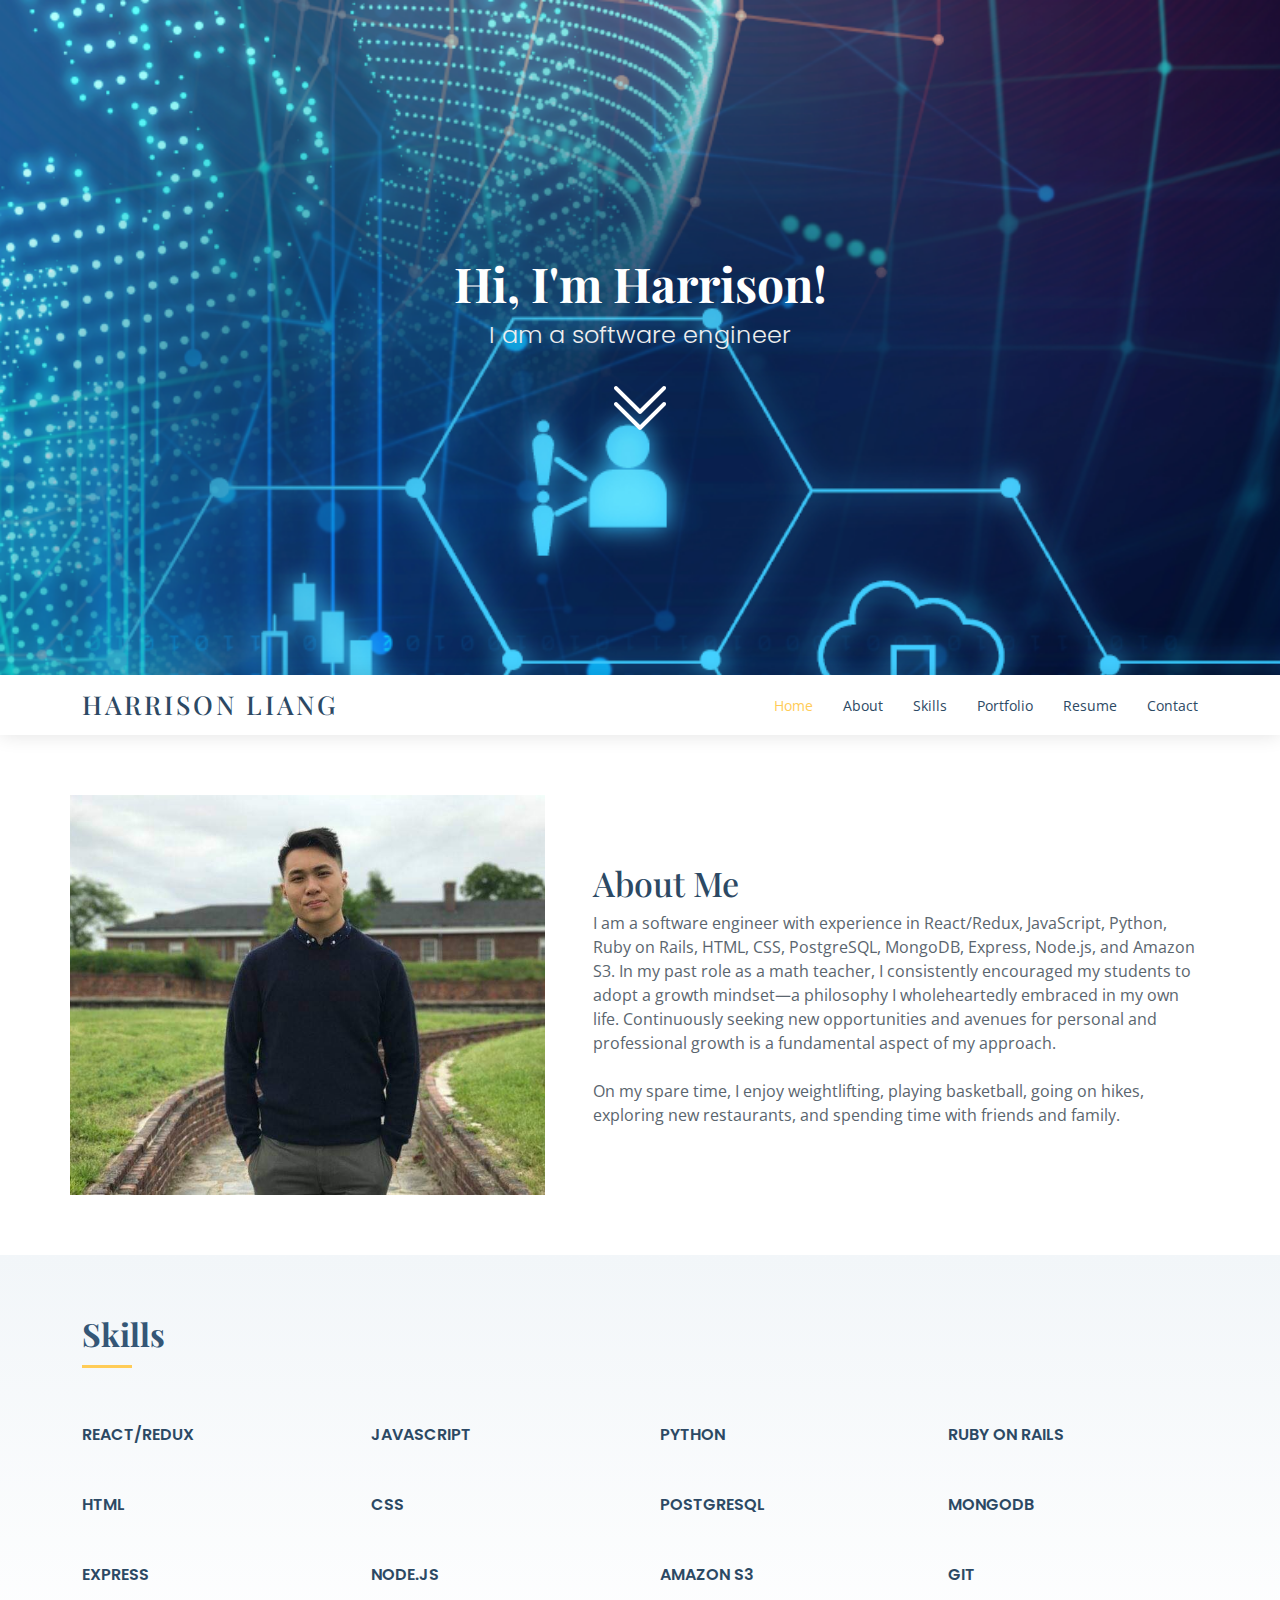
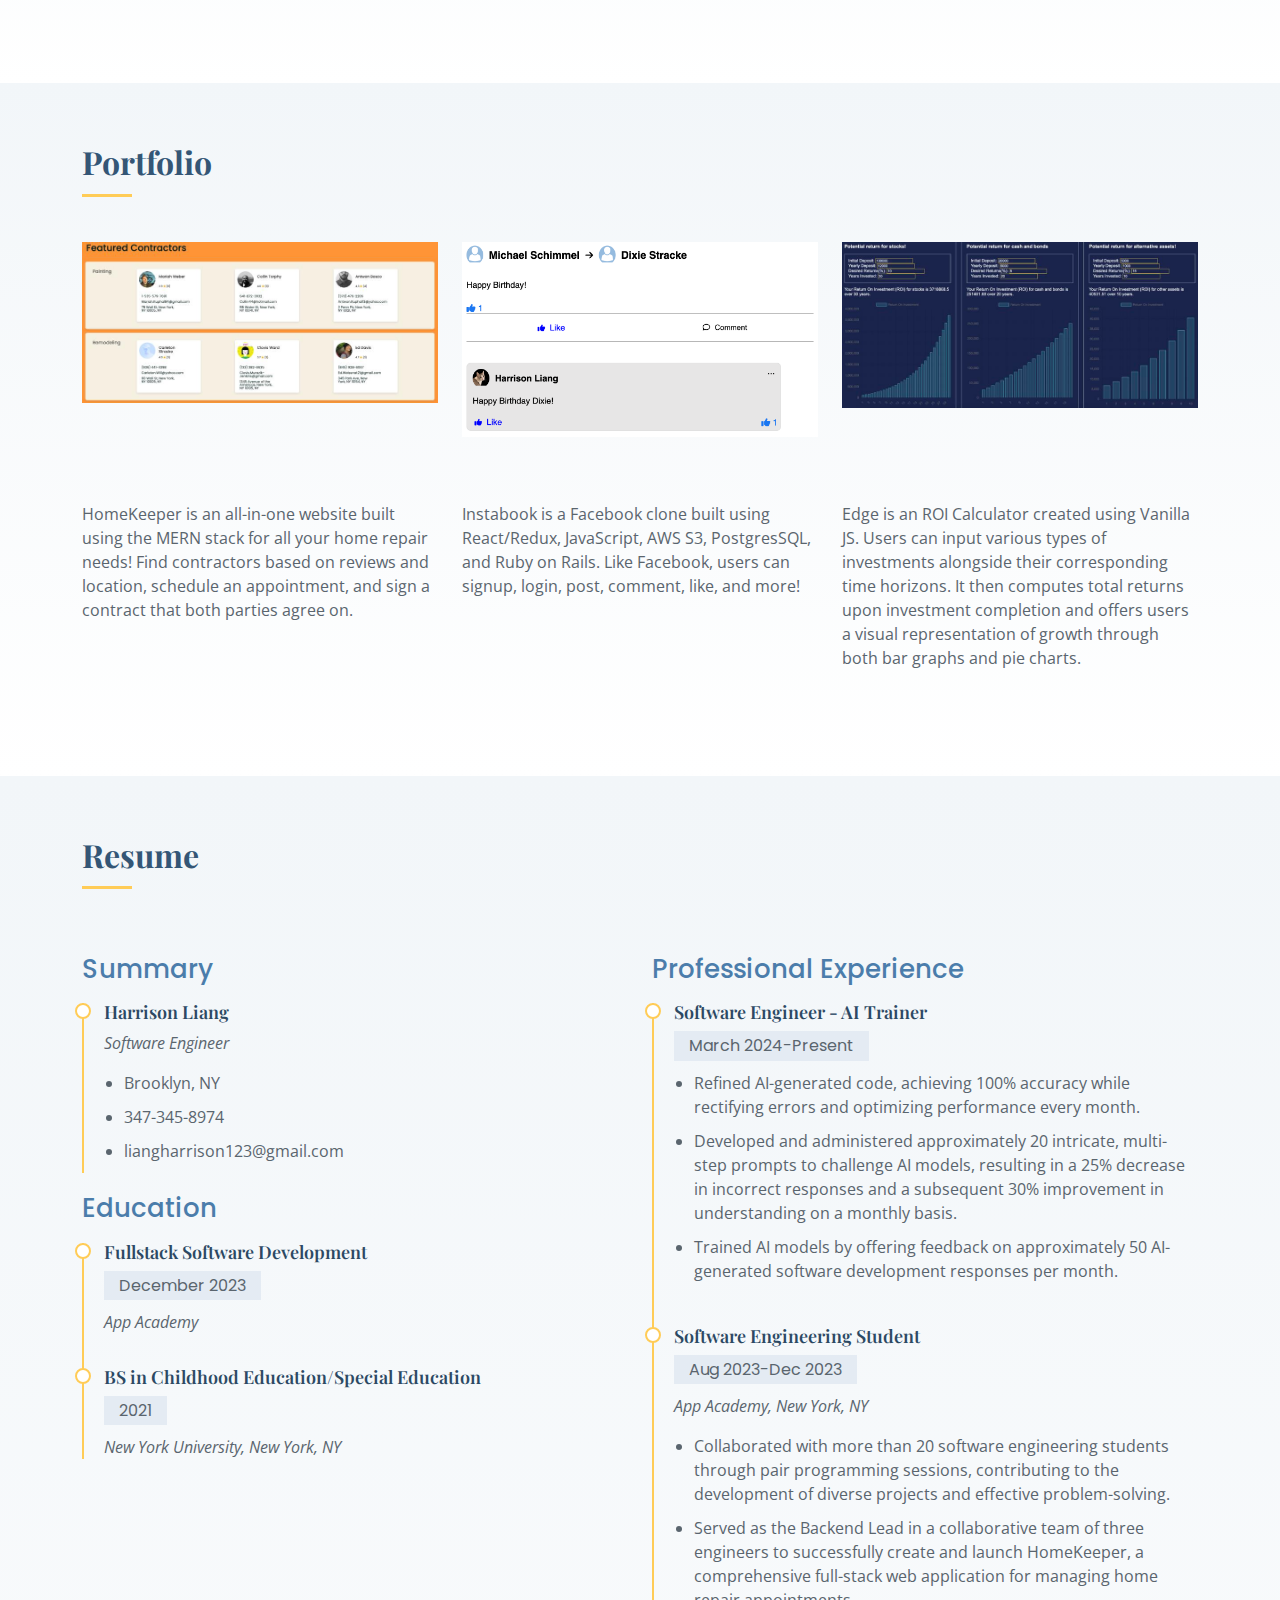
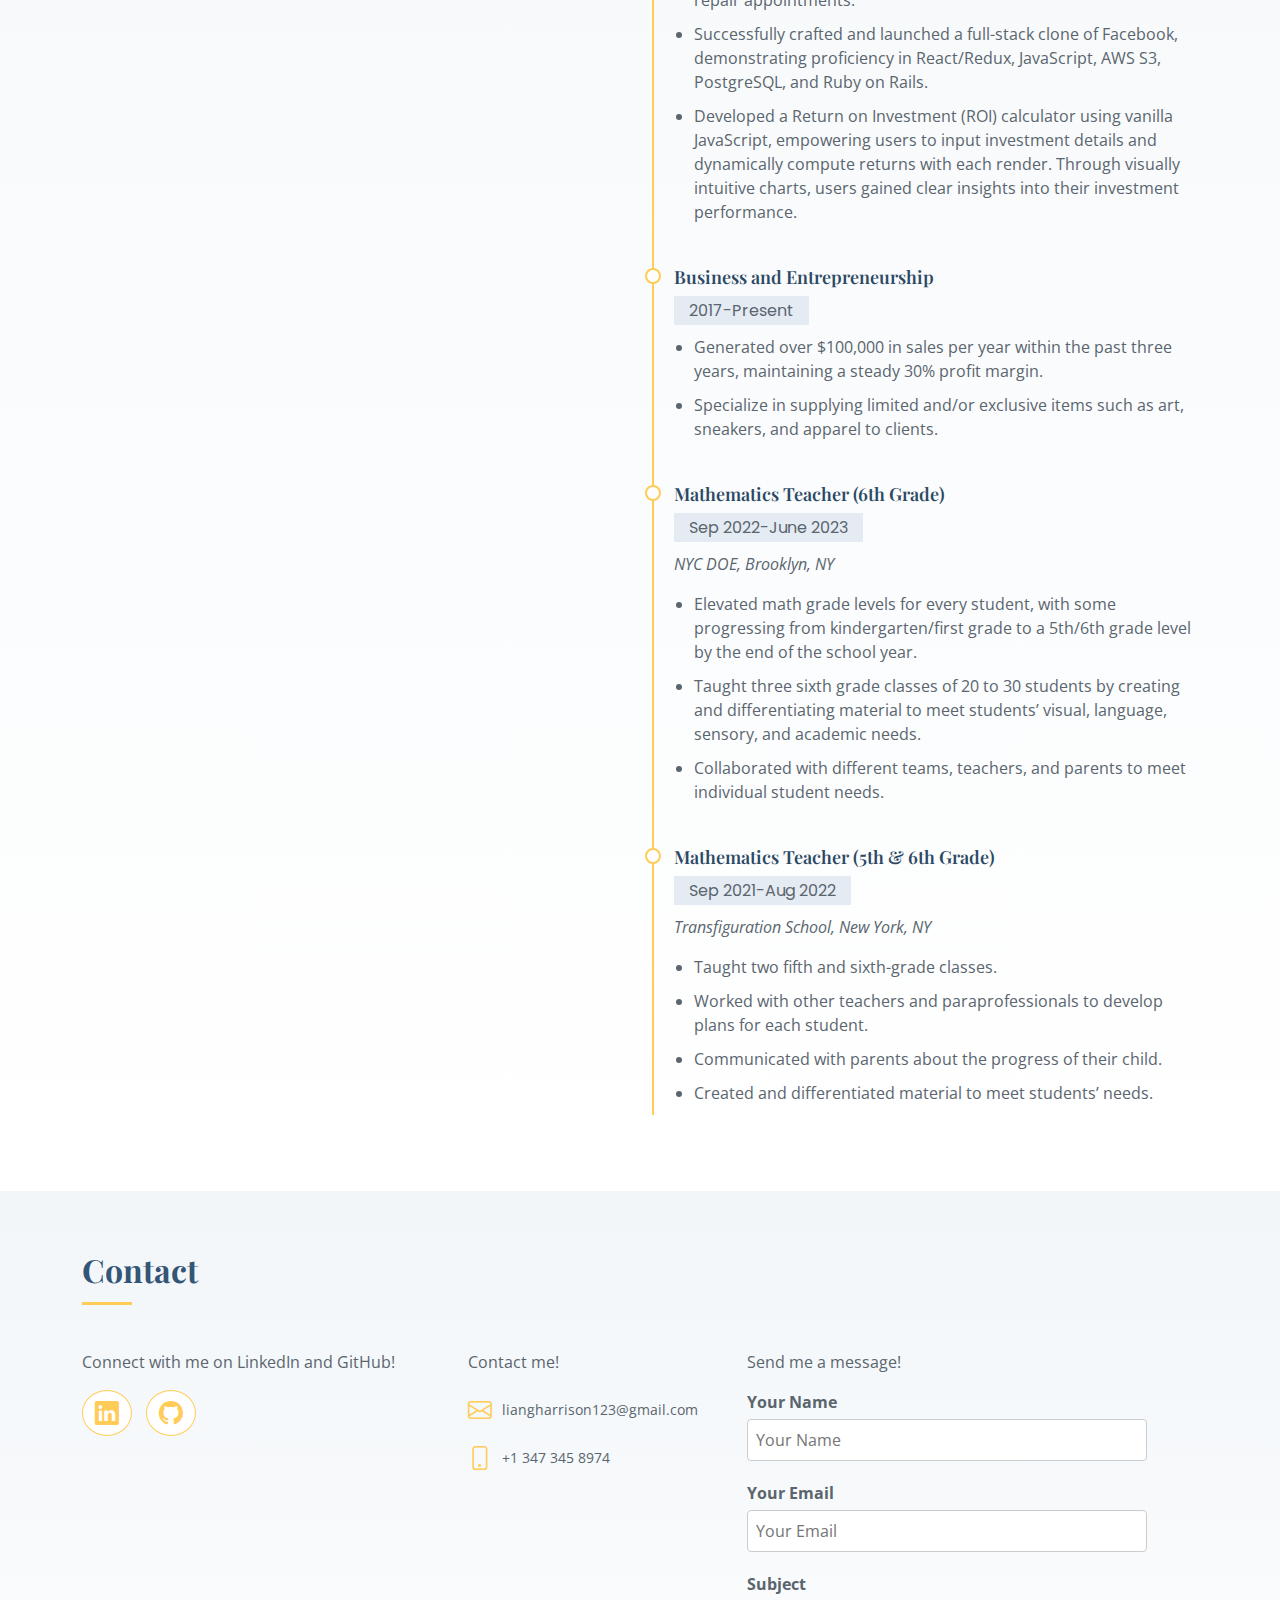
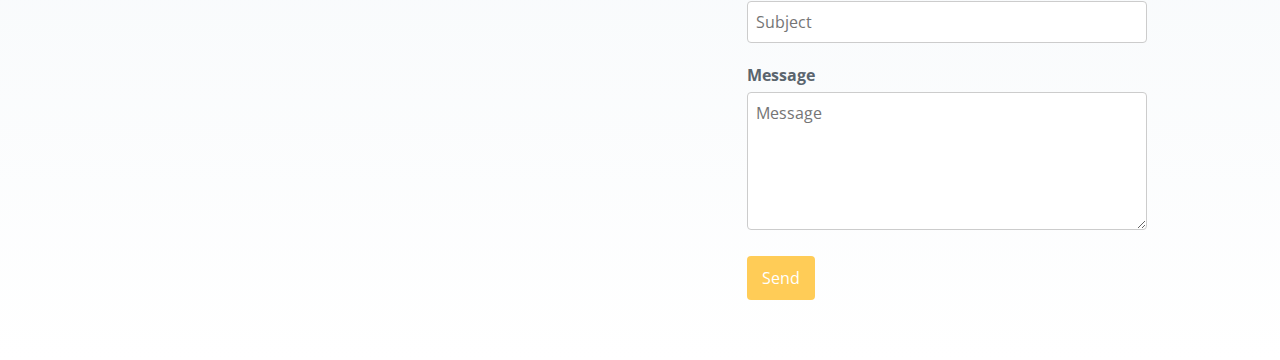
<file: index.html>
<!DOCTYPE html>
<html lang="en">

<head>
  <meta charset="utf-8">
  <meta content="width=device-width, initial-scale=1.0" name="viewport">

  <title>Harrison's Personal Website</title>
  <meta content="" name="description">
  <meta content="" name="keywords">

  <!-- Favicons -->
  <link href="assets/img/h-favicon.jpeg" rel="icon">
  <link href="assets/img/h-favicon.jpeg" rel="icon">

  <!-- Google Fonts -->
  <link href="https://fonts.googleapis.com/css?family=Open+Sans:300,300i,400,400i,600,600i,700,700i|Poppins:300,300i,400,400i,500,500i,600,600i,700,700i|Playfair+Display:400,400i,500,500i,600,600i,700,700i&subset=cyrillic" rel="stylesheet">

  <!-- Vendor CSS Files -->
  <link href="assets/vendor/bootstrap/css/bootstrap.min.css" rel="stylesheet">
  <link href="assets/vendor/bootstrap-icons/bootstrap-icons.css" rel="stylesheet">
  <link href="assets/vendor/boxicons/css/boxicons.min.css" rel="stylesheet">
  <link href="assets/vendor/glightbox/css/glightbox.min.css" rel="stylesheet">
  <link href="assets/vendor/swiper/swiper-bundle.min.css" rel="stylesheet">

  <!-- Template Main CSS File -->
  <link href="assets/css/style.css" rel="stylesheet">

  <!-- =======================================================
  * Template Name: Lonely
  * Updated: Sep 18 2023 with Bootstrap v5.3.2
  * Template URL: https://bootstrapmade.com/free-html-bootstrap-template-lonely/
  * Author: BootstrapMade.com
  * License: https://bootstrapmade.com/license/
  ======================================================== -->
</head>

<body>

  <!-- ======= Hero Section ======= -->
  <section id="hero" class="d-flex flex-column align-items-center justify-content-center">
    <h1>Hi, I'm Harrison!</h1>
    <h2>I am a software engineer</h2>
    <a href="#about" class="btn-get-started scrollto"><i class="bi bi-chevron-double-down"></i></a>
  </section><!-- End Hero -->

  <!-- ======= Header ======= -->
  <header id="header" class="d-flex align-items-center">
    <div class="container d-flex align-items-center justify-content-between">

      <div class="logo">
        <h1><a href="index.html">Harrison Liang</a></h1>
        <!-- Uncomment below if you prefer to use an image logo -->
        <!-- <a href="index.html"><img src="assets/img/logo.png" alt="" class="img-fluid"></a>-->
      </div>

      <nav id="navbar" class="navbar">
        <ul>
          <li><a class="nav-link scrollto active" href="#hero">Home</a></li>
          <li><a class="nav-link scrollto" href="#about">About</a></li>
          <li><a class="nav-link scrollto" href="#skills">Skills</a></li>
          <li><a class="nav-link scrollto" href="#portfolio">Portfolio</a></li>
          <li><a class="nav-link scrollto" href="#resume">Resume</a></li>
          <li><a class="nav-link scrollto" href="#contact">Contact</a></li>
        </ul>
        <i class="bi bi-list mobile-nav-toggle"></i>
      </nav><!-- .navbar -->

    </div>
  </header><!-- End Header -->

  <main id="main">

    <!-- ======= About Section ======= -->
    <section id="about" class="about">
      <div class="container">

        <div class="row no-gutters">
          <div class="image col-xl-5 d-flex align-items-stretch justify-content-center justify-content-lg-start"></div>
          <div class="col-xl-7 ps-0 ps-lg-5 pe-lg-1 d-flex align-items-stretch">
            <div class="content d-flex flex-column justify-content-center">
              <h3>About Me</h3>
              <p>
                I am a software engineer with experience in React/Redux, JavaScript, Python, Ruby on Rails, HTML, CSS, PostgreSQL, MongoDB, Express, Node.js, and Amazon S3. In my past role as a math teacher, I consistently encouraged my students to adopt a growth mindset—a philosophy I wholeheartedly embraced in my own life. Continuously seeking new opportunities and avenues for personal and professional growth is a fundamental aspect of my approach.
              </p>
              <br>
              <p>
                On my spare time, I enjoy weightlifting, playing basketball, going on hikes, exploring new restaurants, and spending time with friends and family.
              </p>
            </div><!-- End .content-->
          </div>
        </div>

      </div>
    </section><!-- End About Section -->

    <!-- ======= Skills Section ======= -->
    <section id="skills" class="skills section-bg">
      <div class="container">

        <div class="section-title">
          <h2>Skills</h2>
          <!-- <p>Magnam dolores commodi suscipit. Necessitatibus eius consequatur ex aliquid fuga eum quidem. Sit sint consectetur velit. Quisquam quos quisquam cupiditate. Et nemo qui impedit suscipit alias ea. Quia fugiat sit in iste officiis commodi quidem hic quas.</p> -->
        </div>

        <div class="row skills-content">

          <div class="col-lg-3">
            <div class="progress">
              <span class="skill">React/Redux <i class="val"></i></span>
              <div class="progress-bar-wrap"></div>
            </div>
          </div>
        
          <div class="col-lg-3">
            <div class="progress">
              <span class="skill">JavaScript <i class="val"></i></span>
              <div class="progress-bar-wrap"></div>
            </div>
          </div>
        
          <div class="col-lg-3">
            <div class="progress">
              <span class="skill">Python <i class="val"></i></span>
              <div class="progress-bar-wrap"></div>
            </div>
          </div>
        
          <div class="col-lg-3">
            <div class="progress">
              <span class="skill">Ruby on Rails <i class="val"></i></span>
              <div class="progress-bar-wrap"></div>
            </div>
          </div>
        
          <div class="col-lg-3">
            <div class="progress">
              <span class="skill">HTML <i class="val"></i></span>
              <div class="progress-bar-wrap"></div>
            </div>
          </div>
        
          <div class="col-lg-3">
            <div class="progress">
              <span class="skill">CSS <i class="val"></i></span>
              <div class="progress-bar-wrap"></div>
            </div>
          </div>
        
          <div class="col-lg-3">
            <div class="progress">
              <span class="skill">PostgreSQL <i class="val"></i></span>
              <div class="progress-bar-wrap"></div>
            </div>
          </div>
        
          <div class="col-lg-3">
            <div class="progress">
              <span class="skill">MongoDB <i class="val"></i></span>
              <div class="progress-bar-wrap"></div>
            </div>
          </div>
        
          <div class="col-lg-3">
            <div class="progress">
              <span class="skill">Express <i class="val"></i></span>
              <div class="progress-bar-wrap"></div>
            </div>
          </div>
        
          <div class="col-lg-3">
            <div class="progress">
              <span class="skill">Node.js <i class="val"></i></span>
              <div class="progress-bar-wrap"></div>
            </div>
          </div>
        
          <div class="col-lg-3">
            <div class="progress">
              <span class="skill">Amazon S3 <i class="val"></i></span>
              <div class="progress-bar-wrap"></div>
            </div>
          </div>

          <div class="col-lg-3">
            <div class="progress">
              <span class="skill">Git <i class="val"></i></span>
              <div class="progress-bar-wrap"></div>
            </div>
          </div>
        
        </div>        
        
      </div>
    </section><!-- End Skills Section -->


    <!-- ======= Portfolio Section ======= -->
    <section id="portfolio" class="portfolio section-bg">
      <div class="container">

        <div class="section-title">
          <h2>Portfolio</h2>
        </div>

        <div class="row portfolio-container">

          <div class="col-lg-4 col-md-6 portfolio-item filter-app">
            <div class="portfolio-wrap">
              <img src="assets/img/portfolio/home-keeper.jpeg" class="img-fluid" alt="">
              <div class="portfolio-info">
                <h4>HomeKeeper</h4>
                <!-- <p>App</p> -->
              </div>
              <div class="portfolio-links">
                <!-- <a href="assets/img/portfolio/portfolio-1.jpg" data-gallery="portfolioGallery" class="portfolio-lightbox" title="App 1"><i class="bx bx-plus"></i></a> -->
                <a href="https://home-keeper.com/" title="More Details" target="_blank"><i class="bx bx-link"></i></a>
              </div>
            </div>
            <p>HomeKeeper is an all-in-one website built using the MERN stack for all your home repair needs! Find contractors based on reviews and location, schedule an appointment, and sign a contract that both parties agree on.</p>
          </div>

          <div class="col-lg-4 col-md-6 portfolio-item filter-web">
            <div class="portfolio-wrap">
              <img src="assets/img/portfolio/instabook.png" class="img-fluid" alt="">
              <div class="portfolio-info">
                <h4>Instabook</h4>
                <!-- <p>Web</p> -->
              </div>
              <div class="portfolio-links">
                <!-- <a href="assets/img/portfolio/portfolio-2.jpg" data-gallery="portfolioGallery" class="portfolio-lightbox" title="Web 3"><i class="bx bx-plus"></i></a> -->
                <a href="https://instabook-clone.onrender.com/" title="More Details" target="_blank"><i class="bx bx-link"></i></a>
              </div>
            </div>
            <p>Instabook is a Facebook clone built using React/Redux, JavaScript, AWS S3, PostgresSQL, and Ruby on Rails. Like Facebook, users can signup, login, post, comment, like, and more!</p>
          </div>

          <div class="col-lg-4 col-md-6 portfolio-item filter-app">
            <div class="portfolio-wrap">
              <img src="assets/img/portfolio/edge.jpeg" class="img-fluid" alt="">
              <div class="portfolio-info">
                <h4>Edge</h4>
                <!-- <p>App</p> -->
              </div>
              <div class="portfolio-links">
                <!-- <a href="assets/img/portfolio/portfolio-3.jpg" data-gallery="portfolioGallery" class="portfolio-lightbox" title="App 2"><i class="bx bx-plus"></i></a> -->
                <a href="https://harrisonlhl123.github.io/roi-calculator/" title="More Details" target="_blank"><i class="bx bx-link"></i></a>
              </div>
            </div>
            <p>Edge is an ROI Calculator created using Vanilla JS. Users can input various types of investments alongside their corresponding time horizons. It then computes total returns upon investment completion and offers users a visual representation of growth through both bar graphs and pie charts.</p>
          </div>

        </div>

      </div>
    </section><!-- End Portfolio Section -->

    <!-- ======= Resume Section ======= -->
    <section id="resume" class="resume section-bg">
      <div class="container">
    
        <div class="section-title">
          <h2>Resume</h2>
          <!-- <p>Magnam dolores commodi suscipit. Necessitatibus eius consequatur ex aliquid fuga eum quidem. Sit sint consectetur velit. Quisquam quos quisquam cupiditate. Et nemo qui impedit suscipit alias ea. Quia fugiat sit in iste officiis commodi quidem hic quas.</p> -->
        </div>
    
        <div class="row">
          <div class="col-lg-6">
            <h3 class="resume-title">Summary</h3>
            <div class="resume-item pb-0">
              <h4>Harrison Liang</h4>
              <p><em>Software Engineer</em></p>
              <ul>
                <li>Brooklyn, NY</li>
                <li>347-345-8974</li>
                <li>liangharrison123@gmail.com</li>
              </ul>
            </div>
    
            <h3 class="resume-title">Education</h3>
            <div class="resume-item">
              <h4>Fullstack Software Development</h4>
              <h5>December 2023</h5>
              <p><em>App Academy</em></p>
            </div>
            <div class="resume-item">
              <h4>BS in Childhood Education/Special Education</h4>
              <h5>2021</h5>
              <p><em>New York University, New York, NY</em></p>
            </div>
          </div>
          
          <div class="col-lg-6">
            <h3 class="resume-title">Professional Experience</h3>
            <div class="resume-item">
              <h4>Software Engineer - AI Trainer</h4>
              <h5>March 2024-Present</h5>
              <ul>
                <li>Refined AI-generated code, achieving 100% accuracy while rectifying errors and optimizing performance every month.</li>
                <li>Developed and administered approximately 20 intricate, multi-step prompts to challenge AI models, resulting in a 25% decrease in incorrect responses and a subsequent 30% improvement in understanding on a monthly basis.</li>
                <li>Trained AI models by offering feedback on approximately 50 AI-generated software development responses per month.</li>
              </ul>
            </div>
            
            <div class="resume-item">
              <h4>Software Engineering Student</h4>
              <h5>Aug 2023-Dec 2023</h5>
              <p><em>App Academy, New York, NY</em></p>
              <ul>
                <li>Collaborated with more than 20 software engineering students through pair programming sessions, contributing to the development of diverse projects and effective problem-solving.</li>
                <li>Served as the Backend Lead in a collaborative team of three engineers to successfully create and launch HomeKeeper, a comprehensive full-stack web application for managing home repair appointments.</li>
                <li>Successfully crafted and launched a full-stack clone of Facebook, demonstrating proficiency in React/Redux, JavaScript, AWS S3, PostgreSQL, and Ruby on Rails.</li>
                <li>Developed a Return on Investment (ROI) calculator using vanilla JavaScript, empowering users to input investment details and dynamically compute returns with each render. Through visually intuitive charts, users gained clear insights into their investment performance.</li>
              </ul>
            </div>

            <div class="resume-item">
              <h4>Business and Entrepreneurship</h4>
              <h5>2017-Present</h5>
              <ul>
                <li>Generated over $100,000 in sales per year within the past three years, maintaining a steady 30% profit margin.</li>
                <li>Specialize in supplying limited and/or exclusive items such as art, sneakers, and apparel to clients.</li>
              </ul>
            </div>
    
            <div class="resume-item">
              <h4>Mathematics Teacher (6th Grade)</h4>
              <h5>Sep 2022-June 2023</h5>
              <p><em>NYC DOE, Brooklyn, NY</em></p>
              <ul>
                <li>Elevated math grade levels for every student, with some progressing from kindergarten/first grade to a 5th/6th grade level by the end of the school year.</li>
                <li>Taught three sixth grade classes of 20 to 30 students by creating and differentiating material to meet students’ visual, language, sensory, and academic needs.</li>
                <li>Collaborated with different teams, teachers, and parents to meet individual student needs.</li>
              </ul>
            </div>
    
            <div class="resume-item">
              <h4>Mathematics Teacher (5th & 6th Grade)</h4>
              <h5>Sep 2021-Aug 2022</h5>
              <p><em>Transfiguration School, New York, NY</em></p>
              <ul>
                <li>Taught two fifth and sixth-grade classes.</li>
                <li>Worked with other teachers and paraprofessionals to develop plans for each student.</li>
                <li>Communicated with parents about the progress of their child.</li>
                <li>Created and differentiated material to meet students’ needs.</li>
              </ul>
            </div>
          </div>
        </div>
    
      </div>
    </section><!-- End Resume Section -->

    <!-- ======= Contact Section ======= -->
    <section id="contact" class="contact section-bg">
      <div class="container">
        <div class="section-title">
          <h2>Contact</h2>
        </div>
        <div class="row">
          <div class="col-lg-4 col-md-4">
            <div class="contact-about">
              <div class="social-links">
                <p>Connect with me on LinkedIn and GitHub!</p>
                <a href="https://www.linkedin.com/in/harrison-l-2738bb103/" class="linkedin" target="_blank"><i class="bi bi-linkedin"></i></a>
                <a href="https://github.com/harrisonlhl123" class="linkedin" target="_blank"><i class="bi bi-github"></i></a>
              </div>
            </div>
          </div>
          <div class="col-lg-3 col-md-4">
            <p>Contact me!</p>
            <div class="info">
              <div class="d-flex align-items-center mt-4">
                <i class="bi bi-envelope"></i>
                <p>liangharrison123@gmail.com</p>
              </div>
              <div class="d-flex align-items-center mt-4">
                <i class="bi bi-phone"></i>
                <p>+1 347 345 8974</p>
              </div>
            </div>
          </div>
          <div class="col-lg-5 col-md-8">
            <p>Send me a message!</p>
            <form id="contactForm" action="https://formsubmit.co/liangharrison123@gmail.com" method="POST">
              <div class="form-group">
                  <label for="name">Your Name</label>
                  <input type="text" id="name" name="name" placeholder="Your Name" required>
              </div>
              <div class="form-group">
                  <label for="email">Your Email</label>
                  <input type="email" id="email" name="email" placeholder="Your Email" required>
              </div>
              <div class="form-group">
                  <label for="subject">Subject</label>
                  <input type="text" id="subject" name="subject" placeholder="Subject" required>
              </div>
              <div class="form-group">
                  <label for="message">Message</label>
                  <textarea id="message" name="message" rows="5" placeholder="Message" required></textarea>
              </div>
              <button type="submit">Send</button>
              <input type="hidden" name="_captcha" value="false">
            </form>
          </div>

        
        </div>
      </div>
    </section><!-- End Contact Section -->
    
  </main><!-- End #main -->

  <a href="#" class="back-to-top d-flex align-items-center justify-content-center"><i class="bi bi-arrow-up-short"></i></a>

  <!-- Vendor JS Files -->
  <script src="assets/vendor/purecounter/purecounter_vanilla.js"></script>
  <script src="assets/vendor/bootstrap/js/bootstrap.bundle.min.js"></script>
  <script src="assets/vendor/glightbox/js/glightbox.min.js"></script>
  <script src="assets/vendor/isotope-layout/isotope.pkgd.min.js"></script>
  <script src="assets/vendor/swiper/swiper-bundle.min.js"></script>
  <script src="assets/vendor/waypoints/noframework.waypoints.js"></script>
  <script src="assets/vendor/php-email-form/validate.js"></script>

  <!-- Template Main JS File -->
  <script src="assets/js/main.js"></script>

</body>

</html>
</file>
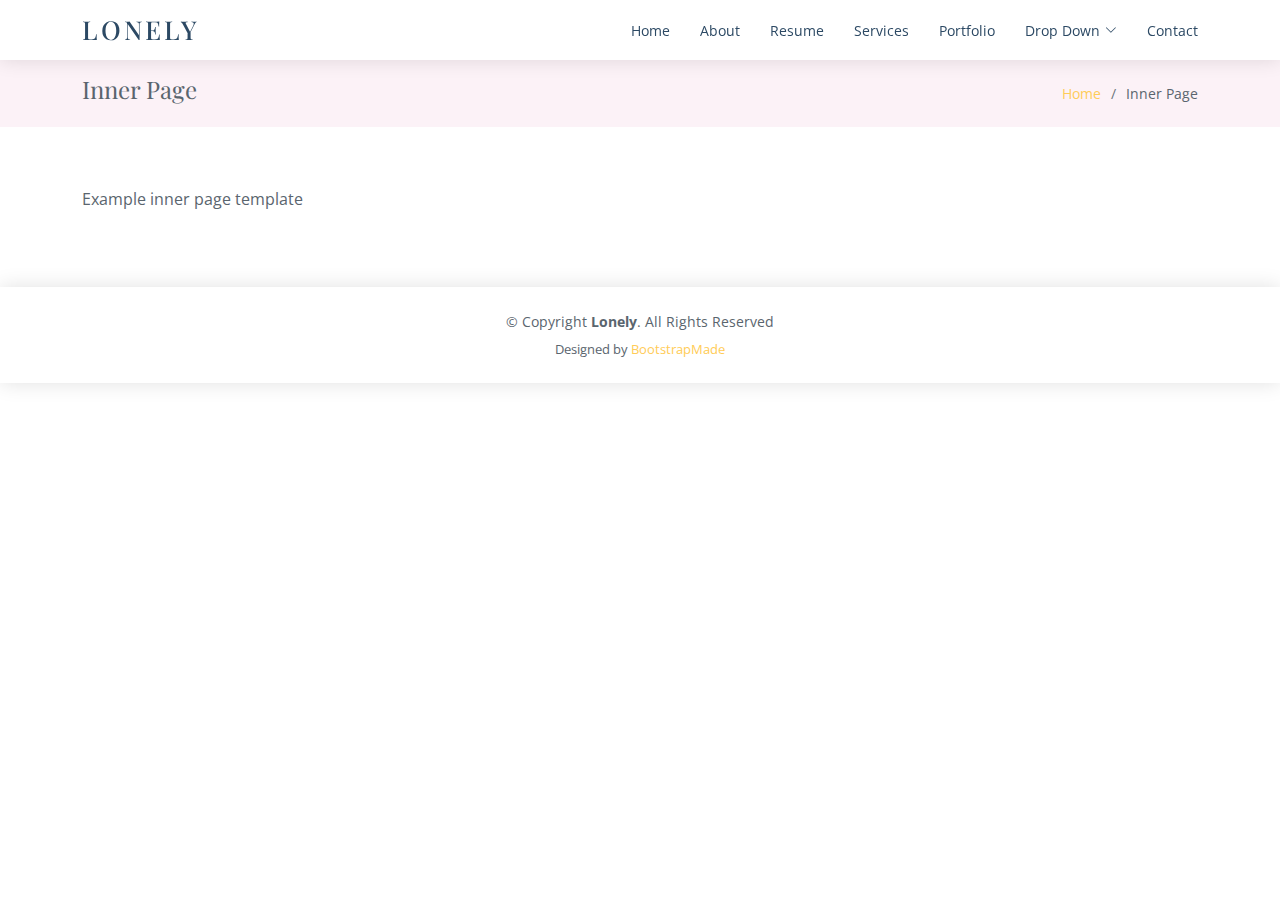
<file: inner-page.html>
<!DOCTYPE html>
<html lang="en">

<head>
  <meta charset="utf-8">
  <meta content="width=device-width, initial-scale=1.0" name="viewport">

  <title>Inner Page - Lonely Bootstrap Template</title>
  <meta content="" name="description">
  <meta content="" name="keywords">

  <!-- Favicons -->
  <link href="assets/img/favicon.png" rel="icon">
  <link href="assets/img/h-favicon.jpeg" rel="h-favicon">

  <!-- Google Fonts -->
  <link href="https://fonts.googleapis.com/css?family=Open+Sans:300,300i,400,400i,600,600i,700,700i|Poppins:300,300i,400,400i,500,500i,600,600i,700,700i|Playfair+Display:400,400i,500,500i,600,600i,700,700i&subset=cyrillic" rel="stylesheet">

  <!-- Vendor CSS Files -->
  <link href="assets/vendor/bootstrap/css/bootstrap.min.css" rel="stylesheet">
  <link href="assets/vendor/bootstrap-icons/bootstrap-icons.css" rel="stylesheet">
  <link href="assets/vendor/boxicons/css/boxicons.min.css" rel="stylesheet">
  <link href="assets/vendor/glightbox/css/glightbox.min.css" rel="stylesheet">
  <link href="assets/vendor/swiper/swiper-bundle.min.css" rel="stylesheet">

  <!-- Template Main CSS File -->
  <link href="assets/css/style.css" rel="stylesheet">

  <!-- =======================================================
  * Template Name: Lonely
  * Updated: Sep 18 2023 with Bootstrap v5.3.2
  * Template URL: https://bootstrapmade.com/free-html-bootstrap-template-lonely/
  * Author: BootstrapMade.com
  * License: https://bootstrapmade.com/license/
  ======================================================== -->
</head>

<body>

  <!-- ======= Header ======= -->
  <header id="header" class="d-flex align-items-center">
    <div class="container d-flex align-items-center justify-content-between">

      <div class="logo">
        <h1><a href="index.html">Lonely</a></h1>
        <!-- Uncomment below if you prefer to use an image logo -->
        <!-- <a href="index.html"><img src="assets/img/logo.png" alt="" class="img-fluid"></a>-->
      </div>

      <nav id="navbar" class="navbar">
        <ul>
          <li><a class="nav-link scrollto " href="#hero">Home</a></li>
          <li><a class="nav-link scrollto" href="#about">About</a></li>
          <li><a class="nav-link scrollto" href="#resume">Resume</a></li>
          <li><a class="nav-link scrollto" href="#services">Services</a></li>
          <li><a class="nav-link scrollto" href="#portfolio">Portfolio</a></li>
          <li class="dropdown"><a href="#"><span>Drop Down</span> <i class="bi bi-chevron-down"></i></a>
            <ul>
              <li><a href="#">Drop Down 1</a></li>
              <li class="dropdown"><a href="#"><span>Deep Drop Down</span> <i class="bi bi-chevron-right"></i></a>
                <ul>
                  <li><a href="#">Deep Drop Down 1</a></li>
                  <li><a href="#">Deep Drop Down 2</a></li>
                  <li><a href="#">Deep Drop Down 3</a></li>
                  <li><a href="#">Deep Drop Down 4</a></li>
                  <li><a href="#">Deep Drop Down 5</a></li>
                </ul>
              </li>
              <li><a href="#">Drop Down 2</a></li>
              <li><a href="#">Drop Down 3</a></li>
              <li><a href="#">Drop Down 4</a></li>
            </ul>
          </li>
          <li><a class="nav-link scrollto" href="#contact">Contact</a></li>
        </ul>
        <i class="bi bi-list mobile-nav-toggle"></i>
      </nav><!-- .navbar -->

    </div>
  </header><!-- End Header -->

  <main id="main">

    <!-- ======= Breadcrumbs Section ======= -->
    <section class="breadcrumbs">
      <div class="container">

        <div class="d-flex justify-content-between align-items-center">
          <h2>Inner Page</h2>
          <ol>
            <li><a href="index.html">Home</a></li>
            <li>Inner Page</li>
          </ol>
        </div>

      </div>
    </section><!-- End Breadcrumbs Section -->

    <section class="inner-page">
      <div class="container">
        <p>
          Example inner page template
        </p>
      </div>
    </section>

  </main><!-- End #main -->

  <!-- ======= Footer ======= -->
  <footer id="footer">
    <div class="container">
      <div class="copyright">
        &copy; Copyright <strong><span>Lonely</span></strong>. All Rights Reserved
      </div>
      <div class="credits">
        <!-- All the links in the footer should remain intact. -->
        <!-- You can delete the links only if you purchased the pro version. -->
        <!-- Licensing information: https://bootstrapmade.com/license/ -->
        <!-- Purchase the pro version with working PHP/AJAX contact form: https://bootstrapmade.com/free-html-bootstrap-template-lonely/ -->
        Designed by <a href="https://bootstrapmade.com/">BootstrapMade</a>
      </div>
    </div>
  </footer><!-- End  Footer -->

  <a href="#" class="back-to-top d-flex align-items-center justify-content-center"><i class="bi bi-arrow-up-short"></i></a>

  <!-- Vendor JS Files -->
  <script src="assets/vendor/purecounter/purecounter_vanilla.js"></script>
  <script src="assets/vendor/bootstrap/js/bootstrap.bundle.min.js"></script>
  <script src="assets/vendor/glightbox/js/glightbox.min.js"></script>
  <script src="assets/vendor/isotope-layout/isotope.pkgd.min.js"></script>
  <script src="assets/vendor/swiper/swiper-bundle.min.js"></script>
  <script src="assets/vendor/waypoints/noframework.waypoints.js"></script>
  <script src="assets/vendor/php-email-form/validate.js"></script>

  <!-- Template Main JS File -->
  <script src="assets/js/main.js"></script>

</body>

</html>
</file>
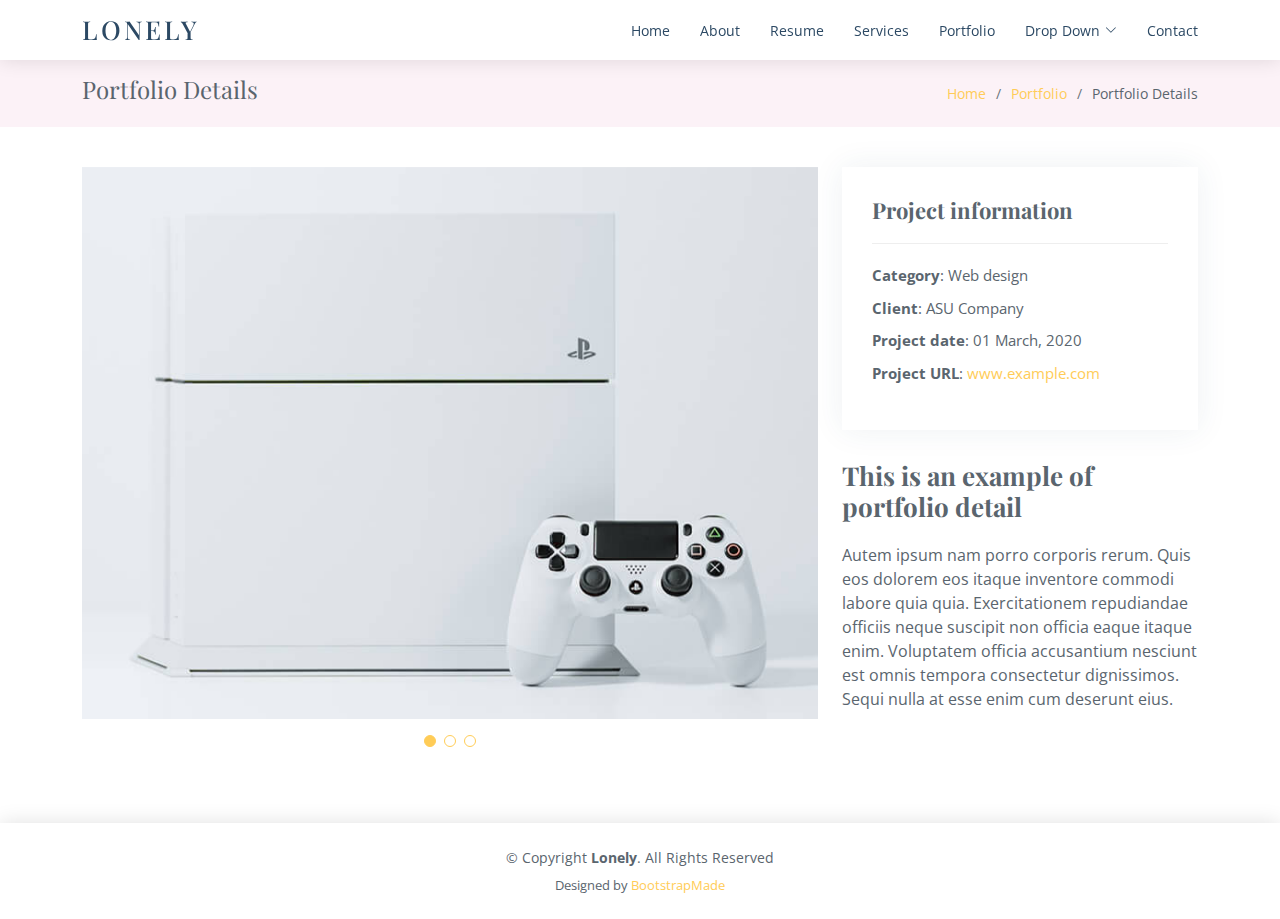
<file: portfolio-details.html>
<!DOCTYPE html>
<html lang="en">

<head>
  <meta charset="utf-8">
  <meta content="width=device-width, initial-scale=1.0" name="viewport">

  <title>Portfolio Details - Lonely Bootstrap Template</title>
  <meta content="" name="description">
  <meta content="" name="keywords">

  <!-- Favicons -->
  <link href="assets/img/favicon.png" rel="icon">
  <link href="assets/img/h-favicon.jpeg" rel="h-favicon">

  <!-- Google Fonts -->
  <link href="https://fonts.googleapis.com/css?family=Open+Sans:300,300i,400,400i,600,600i,700,700i|Poppins:300,300i,400,400i,500,500i,600,600i,700,700i|Playfair+Display:400,400i,500,500i,600,600i,700,700i&subset=cyrillic" rel="stylesheet">

  <!-- Vendor CSS Files -->
  <link href="assets/vendor/bootstrap/css/bootstrap.min.css" rel="stylesheet">
  <link href="assets/vendor/bootstrap-icons/bootstrap-icons.css" rel="stylesheet">
  <link href="assets/vendor/boxicons/css/boxicons.min.css" rel="stylesheet">
  <link href="assets/vendor/glightbox/css/glightbox.min.css" rel="stylesheet">
  <link href="assets/vendor/swiper/swiper-bundle.min.css" rel="stylesheet">

  <!-- Template Main CSS File -->
  <link href="assets/css/style.css" rel="stylesheet">

  <!-- =======================================================
  * Template Name: Lonely
  * Updated: Sep 18 2023 with Bootstrap v5.3.2
  * Template URL: https://bootstrapmade.com/free-html-bootstrap-template-lonely/
  * Author: BootstrapMade.com
  * License: https://bootstrapmade.com/license/
  ======================================================== -->
</head>

<body>

  <!-- ======= Header ======= -->
  <header id="header" class="d-flex align-items-center">
    <div class="container d-flex align-items-center justify-content-between">

      <div class="logo">
        <h1><a href="index.html">Lonely</a></h1>
        <!-- Uncomment below if you prefer to use an image logo -->
        <!-- <a href="index.html"><img src="assets/img/logo.png" alt="" class="img-fluid"></a>-->
      </div>

      <nav id="navbar" class="navbar">
        <ul>
          <li><a class="nav-link scrollto " href="#hero">Home</a></li>
          <li><a class="nav-link scrollto" href="#about">About</a></li>
          <li><a class="nav-link scrollto" href="#resume">Resume</a></li>
          <li><a class="nav-link scrollto" href="#services">Services</a></li>
          <li><a class="nav-link scrollto" href="#portfolio">Portfolio</a></li>
          <li class="dropdown"><a href="#"><span>Drop Down</span> <i class="bi bi-chevron-down"></i></a>
            <ul>
              <li><a href="#">Drop Down 1</a></li>
              <li class="dropdown"><a href="#"><span>Deep Drop Down</span> <i class="bi bi-chevron-right"></i></a>
                <ul>
                  <li><a href="#">Deep Drop Down 1</a></li>
                  <li><a href="#">Deep Drop Down 2</a></li>
                  <li><a href="#">Deep Drop Down 3</a></li>
                  <li><a href="#">Deep Drop Down 4</a></li>
                  <li><a href="#">Deep Drop Down 5</a></li>
                </ul>
              </li>
              <li><a href="#">Drop Down 2</a></li>
              <li><a href="#">Drop Down 3</a></li>
              <li><a href="#">Drop Down 4</a></li>
            </ul>
          </li>
          <li><a class="nav-link scrollto" href="#contact">Contact</a></li>
        </ul>
        <i class="bi bi-list mobile-nav-toggle"></i>
      </nav><!-- .navbar -->

    </div>
  </header><!-- End Header -->

  <main id="main">

    <!-- ======= Breadcrumbs Section ======= -->
    <section class="breadcrumbs">
      <div class="container">

        <div class="d-flex justify-content-between align-items-center">
          <h2>Portfolio Details</h2>
          <ol>
            <li><a href="index.html">Home</a></li>
            <li><a href="portfolio.html">Portfolio</a></li>
            <li>Portfolio Details</li>
          </ol>
        </div>

      </div>
    </section><!-- Breadcrumbs Section -->

    <!-- ======= Portfolio Details Section ======= -->
    <section id="portfolio-details" class="portfolio-details">
      <div class="container">

        <div class="row gy-4">

          <div class="col-lg-8">
            <div class="portfolio-details-slider swiper">
              <div class="swiper-wrapper align-items-center">

                <div class="swiper-slide">
                  <img src="assets/img/portfolio/portfolio-1.jpg" alt="">
                </div>

                <div class="swiper-slide">
                  <img src="assets/img/portfolio/portfolio-2.jpg" alt="">
                </div>

                <div class="swiper-slide">
                  <img src="assets/img/portfolio/portfolio-3.jpg" alt="">
                </div>

              </div>
              <div class="swiper-pagination"></div>
            </div>
          </div>

          <div class="col-lg-4">
            <div class="portfolio-info">
              <h3>Project information</h3>
              <ul>
                <li><strong>Category</strong>: Web design</li>
                <li><strong>Client</strong>: ASU Company</li>
                <li><strong>Project date</strong>: 01 March, 2020</li>
                <li><strong>Project URL</strong>: <a href="#">www.example.com</a></li>
              </ul>
            </div>
            <div class="portfolio-description">
              <h2>This is an example of portfolio detail</h2>
              <p>
                Autem ipsum nam porro corporis rerum. Quis eos dolorem eos itaque inventore commodi labore quia quia. Exercitationem repudiandae officiis neque suscipit non officia eaque itaque enim. Voluptatem officia accusantium nesciunt est omnis tempora consectetur dignissimos. Sequi nulla at esse enim cum deserunt eius.
              </p>
            </div>
          </div>

        </div>

      </div>
    </section><!-- End Portfolio Details Section -->

  </main><!-- End #main -->

  <!-- ======= Footer ======= -->
  <footer id="footer">
    <div class="container">
      <div class="copyright">
        &copy; Copyright <strong><span>Lonely</span></strong>. All Rights Reserved
      </div>
      <div class="credits">
        <!-- All the links in the footer should remain intact. -->
        <!-- You can delete the links only if you purchased the pro version. -->
        <!-- Licensing information: https://bootstrapmade.com/license/ -->
        <!-- Purchase the pro version with working PHP/AJAX contact form: https://bootstrapmade.com/free-html-bootstrap-template-lonely/ -->
        Designed by <a href="https://bootstrapmade.com/">BootstrapMade</a>
      </div>
    </div>
  </footer><!-- End  Footer -->

  <a href="#" class="back-to-top d-flex align-items-center justify-content-center"><i class="bi bi-arrow-up-short"></i></a>

  <!-- Vendor JS Files -->
  <script src="assets/vendor/purecounter/purecounter_vanilla.js"></script>
  <script src="assets/vendor/bootstrap/js/bootstrap.bundle.min.js"></script>
  <script src="assets/vendor/glightbox/js/glightbox.min.js"></script>
  <script src="assets/vendor/isotope-layout/isotope.pkgd.min.js"></script>
  <script src="assets/vendor/swiper/swiper-bundle.min.js"></script>
  <script src="assets/vendor/waypoints/noframework.waypoints.js"></script>
  <script src="assets/vendor/php-email-form/validate.js"></script>

  <!-- Template Main JS File -->
  <script src="assets/js/main.js"></script>

</body>

</html>
</file>
<file: assets/css/style.css>
/**
* Template Name: Lonely
* Updated: Sep 18 2023 with Bootstrap v5.3.2
* Template URL: https://bootstrapmade.com/free-html-bootstrap-template-lonely/
* Author: BootstrapMade.com
* License: https://bootstrapmade.com/license/
*/

/*--------------------------------------------------------------
# General
--------------------------------------------------------------*/
body {
  font-family: "Open Sans", sans-serif;
  color: #5a656e;
}

a {
  color: #ffcc57;
  text-decoration: none;
}

a:hover {
  color: #FFD700;
  text-decoration: none;
}

h1,
h2,
h3,
h4,
h5,
h6 {
  font-family: "Playfair Display", serif;
}

/*--------------------------------------------------------------
# Back to top button
--------------------------------------------------------------*/
.back-to-top {
  position: fixed;
  visibility: hidden;
  opacity: 0;
  right: 15px;
  bottom: 15px;
  z-index: 9999;
  background: #ffcc57;
  width: 40px;
  height: 40px;
  border-radius: 50px;
  transition: all 0.4s;
}

.back-to-top i {
  font-size: 24px;
  color: #fff;
  line-height: 0;
}

.back-to-top:hover {
  background: #FFD700;
  color: #fff;
}

.back-to-top.active {
  visibility: visible;
  opacity: 1;
}

/*--------------------------------------------------------------
# Header
--------------------------------------------------------------*/
#header {
  transition: all 0.5s;
  z-index: 997;
  transition: all 0.5s;
  height: 60px;
  background: #fff;
  box-shadow: 0px 0px 20px 0px rgba(0, 0, 0, 0.12);
}

#header .logo h1 {
  font-size: 26px;
  margin: 0;
  padding: 6px 0;
  line-height: 1;
  font-weight: 500;
  letter-spacing: 3px;
  text-transform: uppercase;
}

#header .logo h1 a,
#header .logo h1 a:hover {
  color: #2c4964;
  text-decoration: none;
}

#header .logo img {
  padding: 0;
  margin: 0;
  max-height: 40px;
}

.scrolled-offset {
  margin-top: 60px;
}

/*--------------------------------------------------------------
# Navigation Menu
--------------------------------------------------------------*/
/**
* Desktop Navigation 
*/
.navbar {
  padding: 0;
}

.navbar ul {
  margin: 0;
  padding: 0;
  display: flex;
  list-style: none;
  align-items: center;
}

.navbar li {
  position: relative;
}

.navbar a,
.navbar a:focus {
  display: flex;
  align-items: center;
  justify-content: space-between;
  padding: 10px 0 10px 30px;
  font-size: 14px;
  color: #2c4964;
  white-space: nowrap;
  transition: 0.3s;
}

.navbar a i,
.navbar a:focus i {
  font-size: 12px;
  line-height: 0;
  margin-left: 5px;
}

.navbar a:hover,
.navbar .active,
.navbar .active:focus,
.navbar li:hover>a {
  color: #ffcc57;
}

.navbar .dropdown ul {
  display: block;
  position: absolute;
  left: 14px;
  top: 100%;
  margin: 0;
  padding: 10px 0;
  z-index: 99;
  opacity: 0;
  visibility: hidden;
  background: #fff;
  box-shadow: 0px 0px 30px rgba(127, 137, 161, 0.25);
  transition: 0.3s;
  border-radius: 4px;
}

.navbar .dropdown ul li {
  min-width: 200px;
}

.navbar .dropdown ul a {
  padding: 10px 20px;
  text-transform: none;
}

.navbar .dropdown ul a i {
  font-size: 12px;
}

.navbar .dropdown ul a:hover,
.navbar .dropdown ul .active:hover,
.navbar .dropdown ul li:hover>a {
  color: #ffcc57;
}

.navbar .dropdown:hover>ul {
  opacity: 1;
  visibility: visible;
}

.navbar .dropdown .dropdown ul {
  top: 0;
  left: calc(100% - 30px);
  visibility: hidden;
}

.navbar .dropdown .dropdown:hover>ul {
  opacity: 1;
  top: 0;
  left: 100%;
  visibility: visible;
}

@media (max-width: 1366px) {
  .navbar .dropdown .dropdown ul {
    left: -90%;
  }

  .navbar .dropdown .dropdown:hover>ul {
    left: -100%;
  }
}

/**
* Mobile Navigation 
*/
.mobile-nav-toggle {
  color: #2c4964;
  font-size: 28px;
  cursor: pointer;
  display: none;
  line-height: 0;
  transition: 0.5s;
}

.mobile-nav-toggle.bi-x {
  color: #fff;
}

@media (max-width: 991px) {
  .mobile-nav-toggle {
    display: block;
  }

  .navbar ul {
    display: none;
  }
}

.navbar-mobile {
  position: fixed;
  overflow: hidden;
  top: 0;
  right: 0;
  left: 0;
  bottom: 0;
  background: rgba(13, 21, 29, 0.6);
  transition: 0.3s;
  z-index: 998;
}

.navbar-mobile .mobile-nav-toggle {
  position: absolute;
  top: 15px;
  right: 15px;
}

.navbar-mobile ul {
  display: block;
  position: absolute;
  top: 55px;
  right: 15px;
  bottom: 15px;
  left: 15px;
  padding: 10px 0;
  border-radius: 10px;
  background-color: #fff;
  overflow-y: auto;
  transition: 0.3s;
}

.navbar-mobile a,
.navbar-mobile a:focus {
  padding: 10px 20px;
  font-size: 15px;
  color: #2c4964;
}

.navbar-mobile a:hover,
.navbar-mobile .active,
.navbar-mobile li:hover>a {
  color: #ffcc57;
}

.navbar-mobile .getstarted,
.navbar-mobile .getstarted:focus {
  margin: 15px;
}

.navbar-mobile .dropdown ul {
  position: static;
  display: none;
  margin: 10px 20px;
  padding: 10px 0;
  z-index: 99;
  opacity: 1;
  visibility: visible;
  background: #fff;
  box-shadow: 0px 0px 30px rgba(127, 137, 161, 0.25);
}

.navbar-mobile .dropdown ul li {
  min-width: 200px;
}

.navbar-mobile .dropdown ul a {
  padding: 10px 20px;
}

.navbar-mobile .dropdown ul a i {
  font-size: 12px;
}

.navbar-mobile .dropdown ul a:hover,
.navbar-mobile .dropdown ul .active:hover,
.navbar-mobile .dropdown ul li:hover>a {
  color: #ffcc57;
}

.navbar-mobile .dropdown>.dropdown-active {
  display: block;
}

/*--------------------------------------------------------------
# Hero Section
--------------------------------------------------------------*/
#hero {
  width: 100%;
  height: 75vh;
  background: url("../img/cover-photo.png") top center;
  background-size: cover;
  padding: 0 15px;
}

#hero h1 {
  margin: 0 0 10px 0;
  font-size: 48px;
  font-weight: 700;
  line-height: 56px;
  color: #fff;
}

#hero h2 {
  color: #eee;
  margin-bottom: 10px;
  font-size: 24px;
  font-weight: 300;
  font-family: "Poppins", sans-serif;
}

#hero .btn-get-started {
  font-size: 64px;
  transition: 0.5s;
  color: #fff;
  height: 60px;
}

#hero .btn-get-started:hover {
  padding-top: 10px;
  color: #ffcc57;
}

@media (min-width: 1024px) {
  #hero {
    background-attachment: fixed;
  }
}

@media (max-width: 768px) {
  #hero h1 {
    font-size: 28px;
    line-height: 36px;
  }

  #hero h2 {
    font-size: 18px;
    line-height: 24px;
    margin-bottom: 30px;
  }
}

/*--------------------------------------------------------------
# Sections General
--------------------------------------------------------------*/
section {
  padding: 60px 0;
}

.section-bg {
  background: linear-gradient(180deg, #f2f6f9 0%, #fff 100%);
}

.section-title {
  padding-bottom: 30px;
}

.section-title h2 {
  font-size: 32px;
  font-weight: bold;
  margin-bottom: 15px;
  padding-bottom: 15px;
  position: relative;
  color: #345676;
}

.section-title h2::after {
  content: "";
  position: absolute;
  display: block;
  width: 50px;
  height: 3px;
  background: #ffcc57;
  bottom: 0;
  left: 0;
}

.section-title p {
  margin-bottom: 0;
}

/*--------------------------------------------------------------
# Breadcrumbs
--------------------------------------------------------------*/
.breadcrumbs {
  padding: 15px 0;
  background-color: #fcf2f7;
  min-height: 40px;
}

.breadcrumbs h2 {
  font-size: 24px;
  font-weight: 300;
}

.breadcrumbs ol {
  display: flex;
  flex-wrap: wrap;
  list-style: none;
  padding: 0;
  margin: 0;
  font-size: 14px;
}

.breadcrumbs ol li+li {
  padding-left: 10px;
}

.breadcrumbs ol li+li::before {
  display: inline-block;
  padding-right: 10px;
  color: #6c757d;
  content: "/";
}

@media (max-width: 768px) {
  .breadcrumbs .d-flex {
    display: block !important;
  }

  .breadcrumbs ol {
    display: block;
  }

  .breadcrumbs ol li {
    display: inline-block;
  }
}

/*--------------------------------------------------------------
# About
--------------------------------------------------------------*/
.about .content {
  padding: 30px 0;
}

.about .content h3 {
  font-weight: 500;
  font-size: 34px;
  color: #2c4964;
}

.about .content p {
  margin-bottom: 0;
}

.about .content .count-box {
  padding: 20px 0;
  width: 100%;
}

.about .content .count-box i {
  display: block;
  font-size: 36px;
  color: #eeafca;
  float: left;
  line-height: 0;
}

.about .content .count-box span {
  font-size: 36px;
  line-height: 20px;
  display: block;
  font-weight: 700;
  color: #2c4964;
  margin-left: 50px;
  font-family: "Playfair Display", serif;
}

.about .content .count-box p {
  padding: 15px 0 0 0;
  margin: 0 0 0 50px;
  font-family: "Playfair Display", serif;
  font-size: 14px;
  color: #437099;
}

.about .content .count-box a {
  font-weight: 600;
  display: block;
  margin-top: 20px;
  color: #437099;
  font-size: 15px;
  font-family: "Poppins", sans-serif;
  transition: ease-in-out 0.3s;
}

.about .content .count-box a:hover {
  color: #6b96be;
}

.about .image {
  background: url("../img/pfp.jpg") center center no-repeat;
  background-size: cover;
  min-height: 400px;
}

@media (max-width: 991px) {
  .about .image {
    text-align: center;
  }

  .about .image img {
    max-width: 80%;
  }
}

@media (max-width: 667px) {
  .about .image img {
    max-width: 100%;
  }
}

/*--------------------------------------------------------------
# Skills
--------------------------------------------------------------*/
.skills .progress {
  height: 50px;
  display: block;
  background: none;
  margin-bottom: 20px; /* Add some space between progress bars */
}

.skills .progress .skill {
  padding: 10px 0;
  margin: 0 0 6px 0;
  text-transform: uppercase;
  display: block;
  font-weight: 600;
  font-family: "Poppins", sans-serif;
  color: #2c4964;
  font-size: 16px;
}

.skills .progress .skill .val {
  float: right;
  font-style: normal;
}

.skills .progress-bar-wrap {
  background: #fbeaf1;
  border-radius: 5px; /* Add some rounded corners to the progress bar wrap */
  overflow: hidden; /* Hide overflow to ensure rounded corners display correctly */
}

.skills .progress-bar {
  width: 100%; /* Fill the entire width of the progress bar wrap */
  height: 100%;
  transition: width 0.9s; /* Apply transition to width property only */
  background-color: #FFD700;
}

.row {
  display: flex;
  flex-wrap: wrap;
  justify-content: space-between;
}

.col-lg-3 {
  flex: 0 0 24%; /* Adjust the width of each column to fit 4 in a row */
}


/*--------------------------------------------------------------
# Resume
--------------------------------------------------------------*/
.resume .resume-title {
  font-size: 26px;
  font-weight: 500;
  margin-top: 20px;
  margin-bottom: 20px;
  color: #4b7dab;
  font-family: "Poppins", sans-serif;
}

.resume .resume-item {
  padding: 0 0 20px 20px;
  margin-top: -2px;
  border-left: 2px solid #ffcc57;
  position: relative;
}

.resume .resume-item h4 {
  line-height: 18px;
  font-size: 18px;
  font-weight: 600;
  color: #2c4964;
  margin-bottom: 10px;
}

.resume .resume-item h5 {
  font-size: 16px;
  background: #e4ebf3;
  padding: 5px 15px;
  display: inline-block;
  font-weight: 400;
  margin-bottom: 10px;
  font-family: "Poppins", sans-serif;
}

.resume .resume-item ul {
  padding-left: 20px;
}

.resume .resume-item ul li {
  padding-bottom: 10px;
}

.resume .resume-item:last-child {
  padding-bottom: 0;
}

.resume .resume-item::before {
  content: "";
  position: absolute;
  width: 16px;
  height: 16px;
  border-radius: 50px;
  left: -9px;
  top: 0;
  background: #fff;
  border: 2px solid #ffcc57;
}

/*--------------------------------------------------------------
# Services
--------------------------------------------------------------*/
.services .icon-box {
  padding: 20px 15px;
  position: relative;
  overflow: hidden;
  background: #fff;
  box-shadow: 0 0 29px 0 rgba(68, 88, 144, 0.2);
  transition: all 0.3s ease-in-out;
  border-radius: 8px;
  text-align: center;
  z-index: 1;
}

.services .icon-box::before {
  content: "";
  position: absolute;
  top: 0;
  left: 0;
  right: 0;
  height: 0;
  transition: ease-in-out 0.3s;
  z-index: -1;
}

.services .icon-box:hover::before {
  background: #ffcc57;
  height: 100%;
  border-radius: 0px;
}

.services .icon {
  margin: 0 auto 30px auto;
  padding-top: 10px;
  display: inline-block;
  text-align: center;
  border-radius: 50%;
  width: 60px;
  height: 60px;
  background: #ffcc57;
  transition: all 0.3s ease-in-out;
}

.services .icon i {
  font-size: 36px;
  line-height: 1;
  color: #fff;
}

.services .title {
  font-weight: 700;
  margin-bottom: 15px;
  font-size: 18px;
}

.services .title a {
  color: #111;
}

.services .description {
  font-size: 15px;
  line-height: 24px;
  margin-bottom: 0;
}

.services .icon-box:hover .title a,
.services .icon-box:hover .description {
  color: #fff;
}

.services .icon-box:hover .icon {
  background: #fff;
}

.services .icon-box:hover .icon i {
  color: #ffcc57;
}

@media (max-width: 768px) {
  .services .icon-box::before {
    bottom: 60%;
  }
}

/*--------------------------------------------------------------
# Portfolio
--------------------------------------------------------------*/
.portfolio .portfolio-item {
  margin-bottom: 30px;
}

.portfolio #portfolio-flters {
  padding: 0;
  margin: 0 auto 35px auto;
  list-style: none;
  text-align: center;
  background: #fff;
  border-radius: 50px;
  padding: 2px 15px;
  box-shadow: 0px 2px 15px rgba(0, 0, 0, 0.08);
}

.portfolio #portfolio-flters li {
  cursor: pointer;
  display: inline-block;
  padding: 10px 15px 8px 15px;
  font-size: 14px;
  font-weight: 600;
  line-height: 1;
  text-transform: uppercase;
  color: #5a656e;
  margin-bottom: 5px;
  transition: all 0.3s ease-in-out;
}

.portfolio #portfolio-flters li:hover,
.portfolio #portfolio-flters li.filter-active {
  color: #ffcc57;
}

.portfolio #portfolio-flters li:last-child {
  margin-right: 0;
}

.portfolio .portfolio-wrap {
  transition: 0.3s;
  position: relative;
  overflow: hidden;
  z-index: 1;
  height: 260px;
}

.portfolio .portfolio-wrap::before {
  content: "";
  background: rgba(44, 73, 100, 0.6);
  position: absolute;
  left: 30px;
  right: 30px;
  top: 30px;
  bottom: 30px;
  transition: all ease-in-out 0.3s;
  z-index: 2;
  opacity: 0;
}

.portfolio .portfolio-wrap .portfolio-info {
  opacity: 0;
  position: absolute;
  top: 10%;
  left: 0;
  right: 0;
  text-align: center;
  z-index: 3;
  transition: all ease-in-out 0.3s;
}

.portfolio .portfolio-wrap .portfolio-info h4 {
  font-size: 20px;
  color: #fff;
  font-weight: 600;
}

.portfolio .portfolio-wrap .portfolio-info p {
  color: #ffffff;
  font-size: 14px;
  text-transform: uppercase;
}

.portfolio .portfolio-wrap .portfolio-links {
  opacity: 0;
  left: 0;
  right: 0;
  bottom: 10%;
  text-align: center;
  z-index: 3;
  position: absolute;
  transition: all ease-in-out 0.3s;
}

.portfolio .portfolio-wrap .portfolio-links a {
  color: #fff;
  margin: 0 2px;
  font-size: 28px;
  display: inline-block;
  transition: 0.3s;
}

.portfolio .portfolio-wrap .portfolio-links a:hover {
  color: #FFD700;
}

.portfolio .portfolio-wrap:hover::before {
  top: 0;
  left: 0;
  right: 0;
  bottom: 0;
  opacity: 1;
}

.portfolio .portfolio-wrap:hover .portfolio-info {
  opacity: 1;
  top: calc(50% - 48px);
}

.portfolio .portfolio-wrap:hover .portfolio-links {
  opacity: 1;
  bottom: calc(50% - 50px);
}

/*--------------------------------------------------------------
# Portfolio Details
--------------------------------------------------------------*/
.portfolio-details {
  padding-top: 40px;
}

.portfolio-details .portfolio-details-slider img {
  width: 100%;
}

.portfolio-details .portfolio-details-slider .swiper-pagination {
  margin-top: 20px;
  position: relative;
}

.portfolio-details .portfolio-details-slider .swiper-pagination .swiper-pagination-bullet {
  width: 12px;
  height: 12px;
  background-color: #fff;
  opacity: 1;
  border: 1px solid #ffcc57;
}

.portfolio-details .portfolio-details-slider .swiper-pagination .swiper-pagination-bullet-active {
  background-color: #ffcc57;
}

.portfolio-details .portfolio-info {
  padding: 30px;
  box-shadow: 0px 0 30px rgba(44, 73, 100, 0.08);
}

.portfolio-details .portfolio-info h3 {
  font-size: 22px;
  font-weight: 700;
  margin-bottom: 20px;
  padding-bottom: 20px;
  border-bottom: 1px solid #eee;
}

.portfolio-details .portfolio-info ul {
  list-style: none;
  padding: 0;
  font-size: 15px;
}

.portfolio-details .portfolio-info ul li+li {
  margin-top: 10px;
}

.portfolio-details .portfolio-description {
  padding-top: 30px;
}

.portfolio-details .portfolio-description h2 {
  font-size: 26px;
  font-weight: 700;
  margin-bottom: 20px;
}

.portfolio-details .portfolio-description p {
  padding: 0;
}

/*--------------------------------------------------------------
# Testimonials
--------------------------------------------------------------*/
.testimonials .testimonials-carousel,
.testimonials .testimonials-slider {
  overflow: hidden;
}

.testimonials .testimonial-item {
  box-sizing: content-box;
  min-height: 320px;
}

.testimonials .testimonial-item .testimonial-img {
  width: 90px;
  border-radius: 50%;
  margin: -40px 0 0 40px;
  position: relative;
  z-index: 2;
  border: 6px solid #fff;
  box-shadow: 0px 5px 15px rgba(0, 0, 0, 0.1);
}

.testimonials .testimonial-item h3 {
  font-size: 18px;
  font-weight: bold;
  margin: 10px 0 5px 45px;
  color: #2c4964;
}

.testimonials .testimonial-item h4 {
  font-size: 14px;
  color: #6b96be;
  margin: 0 0 0 45px;
}

.testimonials .testimonial-item .quote-icon-left,
.testimonials .testimonial-item .quote-icon-right {
  color: #f7d9e6;
  font-size: 26px;
}

.testimonials .testimonial-item .quote-icon-left {
  display: inline-block;
  left: -5px;
  position: relative;
}

.testimonials .testimonial-item .quote-icon-right {
  display: inline-block;
  right: -5px;
  position: relative;
  top: 10px;
}

.testimonials .testimonial-item p {
  font-style: italic;
  margin: 0 15px 0 15px;
  padding: 20px 20px 60px 20px;
  background: #fff;
  position: relative;
  border-radius: 6px;
  position: relative;
  z-index: 1;
  box-shadow: 0px 2px 15px rgba(0, 0, 0, 0.1);
}

.testimonials .swiper-pagination {
  margin-top: 20px;
  position: relative;
}

.testimonials .swiper-pagination .swiper-pagination-bullet {
  width: 12px;
  height: 12px;
  background-color: #fff;
  opacity: 1;
  border: 1px solid #ffcc57;
}

.testimonials .swiper-pagination .swiper-pagination-bullet-active {
  background-color: #ffcc57;
}

@media (max-width: 767px) {
  .testimonials {
    margin: 30px 10px;
  }
}

/*--------------------------------------------------------------
# Contact
--------------------------------------------------------------*/
.contact .social-links a {
  font-size: 24px;
  display: inline-block;
  background: #fff;
  color: #ffcc57;
  line-height: 0;
  padding: 10px 12px;
  margin-right: 10px;
  border-radius: 50%;
  text-align: center;
  transition: 0.3s;
  border: 1px solid #ffcc57;
}

.contact .social-links a:hover {
  background: #ffcc57;
  color: #fff;
}

.contact .info i {
  font-size: 24px;
  color: #ffcc57;
  line-height: 0;
  margin-right: 10px;
}

.contact .info p {
  font-size: 14px;
  margin: 0;
}

.contact .php-email-form .error-message,
.contact .php-email-form .sent-message,
.contact .php-email-form .loading {
  display: none;
  padding: 10px;
  font-weight: 600;
  border-radius: 5px;
}

.contact .php-email-form .error-message {
  color: #fff;
  background: #ed3c0d;
}

.contact .php-email-form .sent-message {
  color: #fff;
  background: #18d26e;
}

.contact .php-email-form .loading {
  background: #fff;
}

.contact .php-email-form .loading:before {
  content: "";
  display: inline-block;
  border-radius: 50%;
  width: 18px;
  height: 18px;
  margin: 0 8px -4px 0;
  border: 2px solid #18d26e;
  border-top-color: #eee;
  animation: animate-loading 1s linear infinite;
}

.text-center button {
  border-radius: 5px;
  border: none;
}

.text-center button:hover {
  background-color: #FFD700;
  text-decoration: none;
}


#contactForm {
  max-width: 400px;
  /* margin: 0 auto; */
}

.form-group {
  margin-bottom: 20px;
}

label {
  display: block;
  margin-bottom: 5px;
  font-weight: bold;
}

input,
textarea {
  width: 100%;
  padding: 8px;
  box-sizing: border-box;
  border: 1px solid #ccc;
  border-radius: 4px;
}

button {
  background-color: #ffcc57;
  color: #fff;
  padding: 10px 15px;
  border: none;
  border-radius: 4px;
  cursor: pointer;
}

button:hover {
  background-color: #FFD700;
}

/*--------------------------------------------------------------
# Footer
--------------------------------------------------------------*/
#footer {
  background: #fff;
  padding: 24px 0;
  font-size: 14px;
  box-shadow: 0px 0 20px 0 rgba(0, 0, 0, 0.12);
}

#footer .copyright {
  text-align: center;
}

#footer .credits {
  padding-top: 8px;
  text-align: center;
  font-size: 13px;
}
</file>
